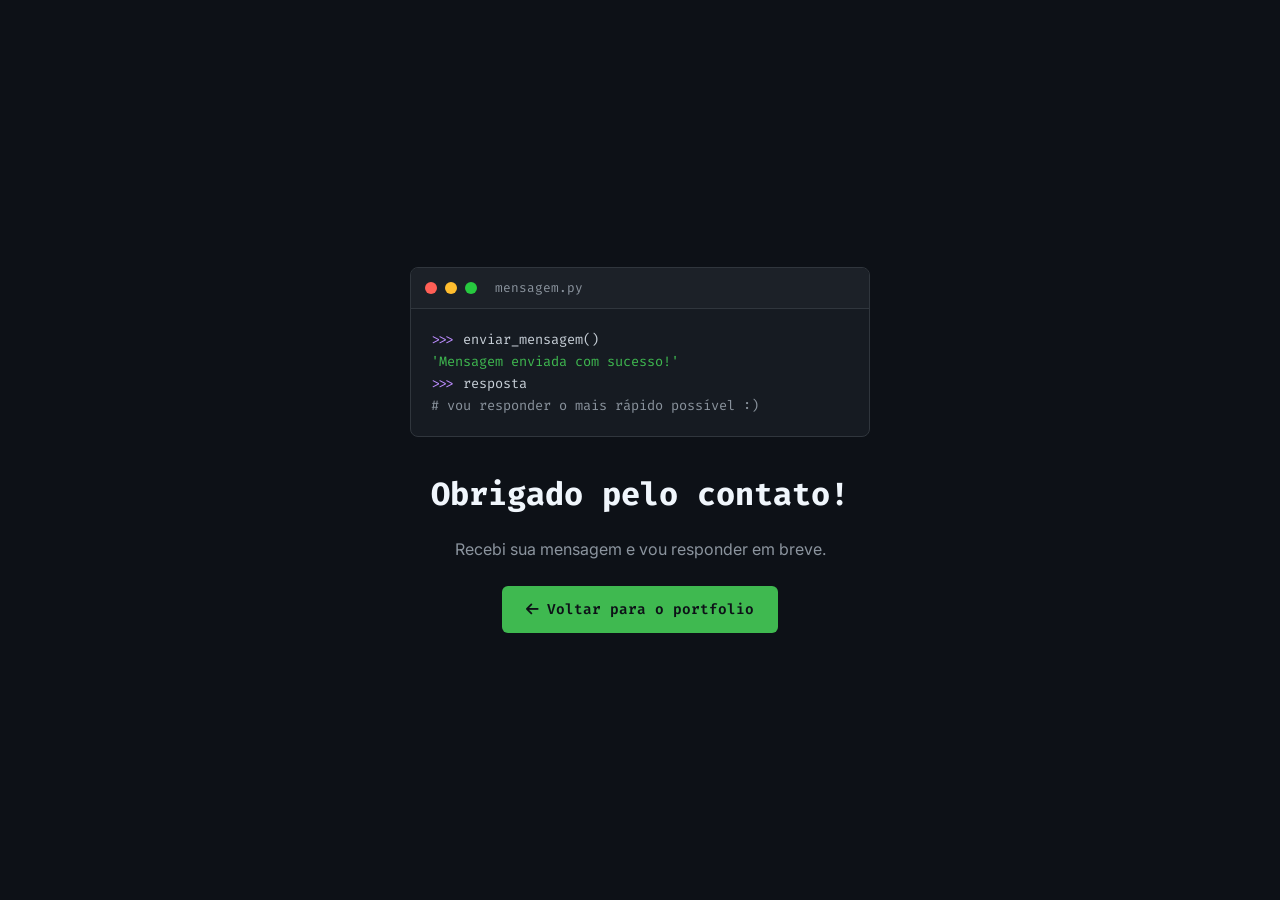
<file: obrigado.html>
<!DOCTYPE html>
<html lang="pt-BR">
<head>
  <meta charset="UTF-8">
  <meta name="viewport" content="width=device-width, initial-scale=1.0">
  <title>Mensagem enviada | Heitor Lupino</title>
  <link rel="icon" href="assets/img/favicon.svg" type="image/svg+xml">
  <link href="https://fonts.googleapis.com/css2?family=Fira+Code:wght@400;500;600&family=Inter:wght@400;500;600;700&display=swap" rel="stylesheet">
  <link rel="stylesheet" href="https://cdnjs.cloudflare.com/ajax/libs/font-awesome/6.5.1/css/all.min.css">
  <link rel="stylesheet" href="css/style.css?v=20">
  <script src="js/tema.js?v=20"></script>
</head>
<body>
  <!-- pagina que aparece depois de enviar o formulario de contato -->
  <main class="thanks">
    <div class="terminal thanks-box">
      <div class="terminal-top">
        <span class="dot red"></span>
        <span class="dot yellow"></span>
        <span class="dot green-dot"></span>
        <span class="terminal-name">mensagem.py</span>
      </div>
<pre class="terminal-body"><span class="purple">&gt;&gt;&gt;</span> enviar_mensagem()
<span class="green">'Mensagem enviada com sucesso!'</span>
<span class="purple">&gt;&gt;&gt;</span> resposta
<span class="text-light"># vou responder o mais rápido possível :)</span></pre>
    </div>
    <h1>Obrigado pelo contato!</h1>
    <p>Recebi sua mensagem e vou responder em breve.</p>
    <a href="index.html" class="btn btn-primary"><i class="fa-solid fa-arrow-left"></i> Voltar para o portfolio</a>
  </main>
</body>
</html>
</file>
<file: css/style.css>
/* =========================
   VARIAVEIS (cores do tema)
   ========================= */
:root {
  --bg: #0d1117;
  --bg-alt: #111823;
  --card: #161b22;
  --border: #30363d;
  --text: #c9d1d9;
  --text-light: #8b949e;
  --white: #f0f6fc;
  --green: #3fb950;
  --blue: #58a6ff;
  --purple: #bc8cff;
  --yellow: #e3b341;
  --red: #f85149;
  --header-bg: rgba(13, 17, 23, 0.9);
  --bar-bg: #1c2128;
  --strip-bg: rgba(22, 27, 34, 0.8);
  --green-soft: rgba(63, 185, 80, 0.1);
}

/* tema claro (ativado pelo botao do menu) */
[data-theme="light"] {
  --bg: #f4f6f9;
  --bg-alt: #e9eef4;
  --card: #ffffff;
  --border: #d5dce5;
  --text: #24292f;
  --text-light: #4d5866;
  --white: #111827;
  --green: #11712f;
  --blue: #0550ae;
  --purple: #6534c2;
  --yellow: #8a5a00;
  --red: #cf222e;
  --header-bg: rgba(255, 255, 255, 0.92);
  --bar-bg: #eef2f6;
  --strip-bg: rgba(255, 255, 255, 0.85);
  --green-soft: rgba(17, 113, 47, 0.08);
}

[data-theme="light"] .hero {
  background-image:
    linear-gradient(rgba(180, 192, 207, 0.22) 1px, transparent 1px),
    linear-gradient(90deg, rgba(180, 192, 207, 0.22) 1px, transparent 1px);
}

[data-theme="light"] .glow {
  opacity: 0.08;
}

/* no tema claro os terminais continuam escuros, fica mais facil de ler o codigo */
[data-theme="light"] .terminal {
  --card: #161b22;
  --border: #30363d;
  --text: #c9d1d9;
  --text-light: #8b949e;
  --white: #f0f6fc;
  --green: #3fb950;
  --blue: #58a6ff;
  --purple: #bc8cff;
  --yellow: #e3b341;
  --bar-bg: #1c2128;
  color: var(--text);
  border-color: #30363d;
}

/* cards com sombra leve pra se destacar do fundo */
[data-theme="light"] .stat,
[data-theme="light"] .skill-box,
[data-theme="light"] .project-card,
[data-theme="light"] .cert-card,
[data-theme="light"] .repo-card,
[data-theme="light"] .exp-card,
[data-theme="light"] .contact-card,
[data-theme="light"] .contact-form {
  box-shadow: 0 1px 3px rgba(17, 24, 39, 0.06), 0 4px 14px rgba(17, 24, 39, 0.05);
}

[data-theme="light"] .hero-terminal,
[data-theme="light"] .project-card:hover,
[data-theme="light"] .cert-card:hover,
[data-theme="light"] .repo-card:hover,
[data-theme="light"] .skill-box:hover {
  box-shadow: 0 12px 30px rgba(17, 24, 39, 0.14);
}

[data-theme="light"] .header {
  box-shadow: 0 1px 8px rgba(17, 24, 39, 0.06);
}

[data-theme="light"] .tags li {
  border-color: rgba(17, 113, 47, 0.25);
  font-weight: 500;
}

[data-theme="light"] .badge {
  background-color: #fff4d6;
  border: 1px solid #e9c46a;
}

/* transicao suave quando troca o tema */
body,
.header,
.section-alt,
.skill-box,
.project-card,
.cert-card,
.repo-card,
.exp-card,
.terminal {
  transition: background-color 0.3s, border-color 0.3s, color 0.3s;
}

/* =========================
   RESET / BASE
   ========================= */
* {
  margin: 0;
  padding: 0;
  box-sizing: border-box;
}

html {
  scroll-behavior: smooth;
}

body {
  font-family: 'Inter', sans-serif;
  background-color: var(--bg);
  color: var(--text);
  line-height: 1.6;
}

a {
  color: inherit;
  text-decoration: none;
}

ul {
  list-style: none;
}

img {
  max-width: 100%;
}

.container {
  width: 90%;
  max-width: 1100px;
  margin: 0 auto;
}

/* cores de texto */
.green { color: var(--green); }
.blue { color: var(--blue); }
.purple { color: var(--purple); }
.text-light { color: var(--text-light); }
.yellow { color: var(--yellow); }

/* =========================
   MENU
   ========================= */
.header {
  position: fixed;
  top: 0;
  width: 100%;
  background-color: var(--header-bg);
  backdrop-filter: blur(6px);
  border-bottom: 1px solid var(--border);
  z-index: 100;
}

.nav {
  display: flex;
  justify-content: space-between;
  align-items: center;
  height: 64px;
}

.logo {
  font-family: 'Fira Code', monospace;
  font-weight: 600;
  color: var(--white);
  font-size: 1.1rem;
}

.logo span {
  color: var(--green);
}

.nav-links {
  display: flex;
  gap: 28px;
}

.nav-links a {
  font-family: 'Fira Code', monospace;
  font-size: 0.9rem;
  color: var(--text-light);
  transition: color 0.2s;
}

.nav-links a:hover,
.nav-links a.active {
  color: var(--green);
}

.menu-btn {
  display: none;
  width: 38px;
  height: 38px;
  background: none;
  border: none;
  color: var(--white);
  font-size: 1.4rem;
  cursor: pointer;
}

/* =========================
   BOTOES
   ========================= */
.btn {
  display: inline-flex;
  align-items: center;
  gap: 8px;
  padding: 12px 24px;
  border-radius: 6px;
  font-family: 'Fira Code', monospace;
  font-size: 0.9rem;
  transition: 0.2s;
}

.btn-primary {
  background-color: var(--green);
  color: var(--bg);
  font-weight: 600;
}

.btn-primary:hover {
  filter: brightness(0.9);
}

.btn-outline {
  border: 1px solid var(--green);
  color: var(--green);
}

.btn-outline:hover {
  background-color: var(--green-soft);
}

/* =========================
   HERO (inicio)
   ========================= */
.hero {
  position: relative;
  min-height: 100vh;
  display: flex;
  flex-direction: column;
  justify-content: center;
  padding-top: 90px;
  overflow: hidden;
  /* grade de fundo */
  background-image:
    linear-gradient(rgba(48, 54, 61, 0.3) 1px, transparent 1px),
    linear-gradient(90deg, rgba(48, 54, 61, 0.3) 1px, transparent 1px);
  background-size: 40px 40px;
}

/* luzes coloridas desfocadas no fundo */
.glow {
  position: absolute;
  border-radius: 50%;
  filter: blur(100px);
  opacity: 0.18;
  pointer-events: none;
}

.glow-1 {
  width: 420px;
  height: 420px;
  background-color: var(--green);
  top: 10%;
  left: -120px;
}

.glow-2 {
  width: 380px;
  height: 380px;
  background-color: var(--purple);
  bottom: 5%;
  right: -100px;
}

.hero-grid {
  position: relative;
  display: grid;
  grid-template-columns: 1.2fr 1fr;
  gap: 48px;
  align-items: center;
  flex: 1;
}

.status-badge {
  display: inline-flex;
  align-items: center;
  gap: 8px;
  font-family: 'Fira Code', monospace;
  font-size: 0.8rem;
  color: var(--green);
  border: 1px solid rgba(63, 185, 80, 0.4);
  background-color: rgba(63, 185, 80, 0.08);
  padding: 6px 14px;
  border-radius: 20px;
  margin-bottom: 24px;
}

.status-dot {
  width: 8px;
  height: 8px;
  border-radius: 50%;
  background-color: var(--green);
  animation: pulsar 1.5s infinite;
}

@keyframes pulsar {
  0% { box-shadow: 0 0 0 0 rgba(63, 185, 80, 0.7); }
  100% { box-shadow: 0 0 0 10px rgba(63, 185, 80, 0); }
}

.hero-prompt {
  font-family: 'Fira Code', monospace;
  color: var(--text-light);
  margin-bottom: 16px;
}

.hero-title {
  font-family: 'Fira Code', monospace;
  font-size: 3rem;
  color: var(--white);
  line-height: 1.2;
  margin-bottom: 16px;
}

.cursor {
  color: var(--green);
  animation: piscar 1s infinite;
}

@keyframes piscar {
  0%, 50% { opacity: 1; }
  51%, 100% { opacity: 0; }
}

.hero-role {
  font-family: 'Fira Code', monospace;
  color: var(--purple);
  margin-bottom: 20px;
}

.hero-role .sep {
  color: var(--border);
  margin: 0 6px;
}

.hero-subtitle {
  max-width: 560px;
  font-size: 1.05rem;
  color: var(--text-light);
  margin-bottom: 32px;
}

.hero-subtitle strong {
  color: var(--text);
}

.hero-buttons {
  display: flex;
  gap: 16px;
  flex-wrap: wrap;
}

.hero-socials {
  display: flex;
  gap: 20px;
  margin-top: 32px;
}

.hero-socials a {
  font-size: 1.4rem;
  color: var(--text-light);
  transition: 0.2s;
}

.hero-socials a:hover {
  color: var(--green);
  transform: translateY(-3px);
}

/* terminal do lado direito */
.hero-terminal {
  box-shadow: 0 20px 50px rgba(0, 0, 0, 0.4);
}

.hero-grid > div {
  min-width: 0; /* evita o terminal estourar a tela no celular */
}

.hero-terminal .terminal-body {
  min-height: 225px;
  line-height: 1.7;
}

.stats {
  display: grid;
  grid-template-columns: repeat(3, 1fr);
  gap: 16px;
  margin-top: 20px;
}

.stat {
  background-color: var(--card);
  border: 1px solid var(--border);
  border-radius: 8px;
  padding: 16px;
  text-align: center;
}

.stat-num {
  display: block;
  font-family: 'Fira Code', monospace;
  font-size: 1.8rem;
  font-weight: 600;
  color: var(--green);
}

.stat-label {
  font-size: 0.85rem;
  color: var(--text-light);
}

/* faixa de tecnologias */
.tech-strip {
  position: relative;
  margin-top: 56px;
  border-top: 1px solid var(--border);
  border-bottom: 1px solid var(--border);
  background-color: var(--strip-bg);
  overflow: hidden;
  padding: 14px 0;
}

.tech-track {
  display: flex;
  gap: 48px;
  width: max-content;
  animation: passar 30s linear infinite;
}

.tech-track span {
  font-family: 'Fira Code', monospace;
  font-size: 0.9rem;
  color: var(--text-light);
  white-space: nowrap;
}

.tech-track i {
  color: var(--green);
  margin-right: 6px;
}

@keyframes passar {
  from { transform: translateX(0); }
  to { transform: translateX(-50%); }
}

/* =========================
   SECOES
   ========================= */
.section {
  padding: 100px 0;
}

.section-alt {
  background-color: var(--bg-alt);
}

.section-title {
  font-family: 'Fira Code', monospace;
  font-size: 1.8rem;
  color: var(--white);
  margin-bottom: 16px;
  display: flex;
  align-items: center;
  gap: 12px;
}

/* linha do lado do titulo */
.section-title::after {
  content: '';
  flex: 1;
  max-width: 300px;
  height: 1px;
  background-color: var(--border);
}

.section-title.center {
  justify-content: center;
}

.section-title.center::after {
  display: none;
}

.section-desc {
  color: var(--text-light);
  margin-bottom: 32px;
}

/* =========================
   SOBRE
   ========================= */
.about {
  display: grid;
  grid-template-columns: 1.2fr 1fr;
  gap: 48px;
  align-items: center;
  margin-top: 32px;
}

.about-text p {
  margin-bottom: 16px;
}

.about-list {
  margin-top: 24px;
}

.about-list li {
  margin-bottom: 10px;
  color: var(--text-light);
}

.about-list i {
  color: var(--green);
  width: 22px;
}

/* foto no sobre mim */
.about-card {
  display: flex;
  flex-direction: column;
  align-items: center;
  gap: 24px;
}

.about-card .terminal {
  width: 100%;
}

.about-foto {
  width: 220px;
  height: 220px;
  object-fit: cover;
  border-radius: 50%;
  border: 3px solid var(--green);
  box-shadow: 0 0 0 8px var(--green-soft);
}

.about-cv {
  margin-top: 24px;
}

/* janelinha de terminal */
.terminal {
  background-color: var(--card);
  border: 1px solid var(--border);
  border-radius: 8px;
  overflow: hidden;
}

.terminal-top {
  display: flex;
  align-items: center;
  gap: 8px;
  padding: 10px 14px;
  background-color: var(--bar-bg);
  border-bottom: 1px solid var(--border);
}

.dot {
  width: 12px;
  height: 12px;
  border-radius: 50%;
}

.red { background-color: #ff5f56; }
.dot.yellow { background-color: #ffbd2e; }
.green-dot { background-color: #27c93f; }

.terminal-name {
  margin-left: 10px;
  font-family: 'Fira Code', monospace;
  font-size: 0.8rem;
  color: var(--text-light);
}

.terminal-body {
  padding: 20px;
  font-family: 'Fira Code', monospace;
  font-size: 0.85rem;
  overflow-x: auto;
}

/* =========================
   HABILIDADES
   ========================= */
.skills-grid {
  display: grid;
  grid-template-columns: repeat(auto-fit, minmax(200px, 1fr));
  gap: 24px;
  margin-top: 32px;
}

.skill-box {
  background-color: var(--card);
  border: 1px solid var(--border);
  border-radius: 8px;
  padding: 24px;
  transition: border-color 0.2s;
}

.skill-box:hover {
  border-color: var(--green);
}

.skill-box h3 {
  color: var(--white);
  font-size: 1.05rem;
  margin-bottom: 16px;
}

.skill-box h3 i {
  color: var(--green);
  margin-right: 6px;
}

.tags {
  display: flex;
  flex-wrap: wrap;
  gap: 8px;
}

.tags li {
  font-family: 'Fira Code', monospace;
  font-size: 0.78rem;
  padding: 4px 10px;
  border-radius: 20px;
  background-color: var(--green-soft);
  color: var(--green);
  border: 1px solid rgba(63, 185, 80, 0.3);
}

/* =========================
   PROJETOS
   ========================= */
.filters {
  display: flex;
  gap: 10px;
  flex-wrap: wrap;
  margin-bottom: 32px;
}

.filter-btn {
  background: none;
  border: 1px solid var(--border);
  color: var(--text-light);
  padding: 8px 16px;
  border-radius: 6px;
  font-family: 'Fira Code', monospace;
  font-size: 0.85rem;
  cursor: pointer;
  transition: 0.2s;
}

.filter-btn:hover {
  color: var(--green);
  border-color: var(--green);
}

.filter-btn.active {
  background-color: var(--green);
  border-color: var(--green);
  color: var(--bg);
}

.projects-grid {
  display: grid;
  grid-template-columns: repeat(auto-fill, minmax(320px, 1fr));
  gap: 24px;
}

.project-card {
  background-color: var(--card);
  border: 1px solid var(--border);
  border-radius: 8px;
  padding: 24px;
  display: flex;
  flex-direction: column;
  transition: transform 0.2s, border-color 0.2s;
}

.project-card:hover {
  transform: translateY(-5px);
  border-color: var(--green);
}

.project-top {
  display: flex;
  justify-content: space-between;
  align-items: center;
  margin-bottom: 16px;
}

.project-top .fa-folder-open {
  font-size: 2rem;
  color: var(--green);
}

.project-links a {
  color: var(--text-light);
  font-size: 1.2rem;
  margin-left: 12px;
}

.project-links a:hover {
  color: var(--green);
}

.project-card h3 {
  color: var(--white);
  font-size: 1.15rem;
  margin-bottom: 4px;
}

.project-card .project-type {
  font-family: 'Fira Code', monospace;
  font-size: 0.75rem;
  color: var(--purple);
  margin-bottom: 12px;
  flex: 0;
}

.project-header .project-type {
  font-family: 'Fira Code', monospace;
  color: var(--purple);
}

.project-card p {
  color: var(--text-light);
  font-size: 0.92rem;
  margin-bottom: 20px;
  flex: 1;
}

.project-tech {
  display: flex;
  flex-wrap: wrap;
  gap: 12px;
  font-family: 'Fira Code', monospace;
  font-size: 0.75rem;
  color: var(--blue);
}

.badge {
  font-family: 'Fira Code', monospace;
  font-size: 0.7rem;
  padding: 2px 8px;
  border-radius: 4px;
  background-color: rgba(227, 179, 65, 0.15);
  color: var(--yellow);
}


.project-more {
  margin-top: 16px;
  font-family: 'Fira Code', monospace;
  font-size: 0.8rem;
  color: var(--green);
}

.project-card:hover .project-more i {
  margin-left: 4px;
}

/* =========================
   PAGINA DO PROJETO
   ========================= */
.project-page {
  padding: 110px 0 80px;
  min-height: 100vh;
}

.back-link {
  display: inline-block;
  font-family: 'Fira Code', monospace;
  font-size: 0.9rem;
  color: var(--text-light);
  margin-bottom: 32px;
}

.back-link:hover {
  color: var(--green);
}

.project-header {
  margin-bottom: 48px;
}

.project-header h1 {
  font-family: 'Fira Code', monospace;
  font-size: 2.6rem;
  color: var(--white);
  margin-bottom: 20px;
}

.project-header .project-type {
  font-size: 0.85rem;
  margin-bottom: 8px;
}

.project-header .tags {
  margin-bottom: 28px;
}

.project-section {
  margin-bottom: 56px;
  max-width: 850px;
}

.project-section p {
  margin-bottom: 16px;
}

/* lista de etapas com setinha */
.steps li {
  position: relative;
  padding-left: 28px;
  margin-bottom: 12px;
}

.steps li::before {
  content: '>';
  position: absolute;
  left: 0;
  font-family: 'Fira Code', monospace;
  color: var(--green);
}

/* resultados do projeto */
.results {
  display: grid;
  grid-template-columns: repeat(auto-fit, minmax(240px, 1fr));
  gap: 16px;
}

.result-card {
  background-color: var(--card);
  border: 1px solid var(--border);
  border-left: 3px solid var(--green);
  border-radius: 8px;
  padding: 16px;
  font-size: 0.95rem;
}

.result-card i {
  color: var(--green);
  margin-right: 6px;
}

/* video responsivo 16:9 */
.video-box {
  position: relative;
  width: 100%;
  aspect-ratio: 16 / 9;
  border: 1px solid var(--border);
  border-radius: 8px;
  overflow: hidden;
  background-color: #000;
}

.video-box iframe,
.video-box video {
  width: 100%;
  height: 100%;
  border: none;
}

/* video gravado no celular (em pé) */
.video-box.video-vertical {
  aspect-ratio: 540 / 1112;
  max-width: 340px;
}

.video-legenda {
  margin-top: 12px;
  font-size: 0.9rem;
  color: var(--text-light);
}

/* post do linkedin é mais alto que um video normal */
.video-box.linkedin-box {
  aspect-ratio: auto;
  height: 720px;
  max-width: 560px;
  background-color: #fff;
}

.gallery {
  display: grid;
  grid-template-columns: repeat(auto-fill, minmax(250px, 1fr));
  gap: 16px;
}

.gallery-img {
  width: 100%;
  aspect-ratio: 16 / 9;
  object-fit: cover;
  border-radius: 8px;
  border: 1px solid var(--border);
  cursor: pointer;
  transition: transform 0.2s, border-color 0.2s;
}

.gallery-img:hover {
  transform: scale(1.03);
  border-color: var(--green);
}

.empty {
  color: var(--text-light);
  font-family: 'Fira Code', monospace;
  font-size: 0.9rem;
  padding: 24px;
  border: 1px dashed var(--border);
  border-radius: 8px;
  text-align: center;
}

.not-found {
  text-align: center;
  padding: 80px 0;
}

.not-found h1 {
  color: var(--white);
  margin-bottom: 12px;
}

/* =========================
   FORMACAO (timeline)
   ========================= */
.timeline {
  margin-top: 32px;
  border-left: 2px solid var(--border);
  padding-left: 32px;
}

.timeline-item {
  position: relative;
  margin-bottom: 40px;
}

/* bolinha da timeline */
.timeline-item::before {
  content: '';
  position: absolute;
  left: -41px;
  top: 6px;
  width: 16px;
  height: 16px;
  border-radius: 50%;
  background-color: var(--bg-alt);
  border: 2px solid var(--green);
}

.timeline-date {
  font-family: 'Fira Code', monospace;
  font-size: 0.8rem;
  color: var(--green);
}

.timeline-item h3 {
  color: var(--white);
  margin: 4px 0;
}

.timeline-place {
  color: var(--purple);
  font-size: 0.9rem;
  margin-bottom: 8px;
}

.timeline-item p:last-child {
  color: var(--text-light);
}

/* =========================
   CERTIFICADOS
   ========================= */
.certs-grid {
  display: grid;
  grid-template-columns: repeat(auto-fill, minmax(260px, 1fr));
  gap: 24px;
}

.cert-card {
  background-color: var(--card);
  border: 1px solid var(--border);
  border-radius: 8px;
  padding: 24px;
  display: flex;
  flex-direction: column;
  gap: 8px;
  transition: border-color 0.2s;
}

.cert-card:hover {
  border-color: var(--green);
}

.cert-card h3 {
  color: var(--white);
  font-size: 1.05rem;
}

.cert-card .cert-inst {
  color: var(--purple);
  font-size: 0.9rem;
}

.cert-card .cert-info {
  color: var(--text-light);
  font-size: 0.85rem;
  font-family: 'Fira Code', monospace;
}

.cert-btn {
  margin-top: 8px;
  align-self: flex-start;
  background: none;
  border: 1px solid var(--green);
  color: var(--green);
  padding: 6px 14px;
  border-radius: 6px;
  font-family: 'Fira Code', monospace;
  font-size: 0.8rem;
  cursor: pointer;
}

.cert-btn:hover {
  background-color: var(--green-soft);
}

/* imagem pequena no card */
.cert-thumb {
  width: 100%;
  aspect-ratio: 1.41 / 1;
  object-fit: cover;
  border-radius: 6px;
  border: 1px solid var(--border);
  margin-bottom: 8px;
  cursor: pointer;
  transition: transform 0.2s;
}

.cert-thumb:hover {
  transform: scale(1.02);
}

.cert-thumb-vazio {
  display: flex;
  align-items: center;
  justify-content: center;
  background-color: var(--bar-bg);
  cursor: default;
  font-size: 2.5rem;
  color: var(--yellow);
}

.cert-thumb-vazio:hover {
  transform: none;
}

/* modal (certificados e imagens dos projetos) */
.modal {
  display: none;
  position: fixed;
  inset: 0;
  background-color: rgba(0, 0, 0, 0.88);
  z-index: 200;
  justify-content: center;
  align-items: center;
  padding: 20px;
}

.modal.show {
  display: flex;
}

.modal-content {
  position: relative;
  width: 95vw;
  max-width: 1400px;
  display: flex;
  flex-direction: column;
  align-items: center;
  gap: 16px;
}

.modal-content img {
  width: 100%;
  max-height: 85vh;
  object-fit: contain;
  border-radius: 8px;
}

.modal-close {
  position: absolute;
  top: -44px;
  right: 0;
  background: none;
  border: none;
  color: var(--white);
  font-size: 2.4rem;
  cursor: pointer;
}

.modal-pdf {
  background-color: var(--bg);
}

/* =========================
   CONTATO
   ========================= */
.contact {
  text-align: center;
}

.contact-text {
  max-width: 550px;
  margin: 16px auto 40px;
  color: var(--text-light);
}

.contact-links {
  display: flex;
  justify-content: center;
  gap: 20px;
  flex-wrap: wrap;
}

.contact-card {
  display: flex;
  align-items: center;
  gap: 12px;
  background-color: var(--card);
  border: 1px solid var(--border);
  border-radius: 8px;
  padding: 16px 24px;
  transition: 0.2s;
}

.contact-card i {
  font-size: 1.4rem;
  color: var(--green);
}

.contact-card:hover {
  border-color: var(--green);
  transform: translateY(-3px);
}


/* =========================
   MENU - BOTAO DE TEMA
   ========================= */
.nav-right {
  display: flex;
  align-items: center;
  gap: 12px;
}

.theme-btn {
  width: 38px;
  height: 38px;
  border-radius: 50%;
  border: 1px solid var(--border);
  background: none;
  color: var(--yellow);
  font-size: 1rem;
  cursor: pointer;
  transition: 0.2s;
}

.theme-btn:hover {
  border-color: var(--green);
  transform: rotate(20deg);
}

/* =========================
   EXPERIENCIA
   ========================= */
.exp-list {
  display: flex;
  flex-direction: column;
  gap: 24px;
}

.exp-card {
  background-color: var(--card);
  border: 1px solid var(--border);
  border-left: 3px solid var(--green);
  border-radius: 8px;
  padding: 24px 28px;
}

.exp-top {
  display: flex;
  justify-content: space-between;
  align-items: flex-start;
  gap: 16px;
  margin-bottom: 16px;
}

.exp-top h3 {
  color: var(--white);
  font-size: 1.1rem;
}

.exp-place {
  color: var(--purple);
  font-size: 0.9rem;
}

.exp-date {
  font-family: 'Fira Code', monospace;
  font-size: 0.8rem;
  color: var(--green);
  white-space: nowrap;
  border: 1px solid var(--border);
  padding: 4px 10px;
  border-radius: 20px;
}

.exp-card .steps {
  margin-bottom: 16px;
}

.exp-card .steps li {
  color: var(--text-light);
  font-size: 0.95rem;
}

/* =========================
   REPOSITORIOS
   ========================= */
.repos-grid {
  display: grid;
  grid-template-columns: repeat(auto-fill, minmax(300px, 1fr));
  gap: 20px;
}

.repo-card {
  background-color: var(--card);
  border: 1px solid var(--border);
  border-radius: 8px;
  padding: 20px;
  display: flex;
  flex-direction: column;
  gap: 10px;
  transition: transform 0.2s, border-color 0.2s;
}

.repo-card:hover {
  transform: translateY(-4px);
  border-color: var(--green);
}

.repo-top {
  display: flex;
  align-items: center;
  gap: 10px;
}

.repo-top i {
  color: var(--green);
}

.repo-top h3 {
  font-family: 'Fira Code', monospace;
  font-size: 0.95rem;
  color: var(--blue);
  word-break: break-word;
}

.repo-card p {
  color: var(--text-light);
  font-size: 0.88rem;
  flex: 1;
}

.repo-info {
  display: flex;
  flex-wrap: wrap;
  gap: 16px;
  font-size: 0.8rem;
  color: var(--text-light);
}

.lang-dot {
  display: inline-block;
  width: 10px;
  height: 10px;
  border-radius: 50%;
  margin-right: 6px;
}

.center-btn {
  text-align: center;
  margin-top: 32px;
}

/* =========================
   FORMULARIO DE CONTATO
   ========================= */
.contact-form {
  max-width: 640px;
  margin: 48px auto 0;
  text-align: left;
  background-color: var(--card);
  border: 1px solid var(--border);
  border-radius: 8px;
  padding: 28px;
}

.form-title {
  font-family: 'Fira Code', monospace;
  color: var(--text-light);
  margin-bottom: 20px;
}

.form-row {
  display: grid;
  grid-template-columns: 1fr 1fr;
  gap: 16px;
}

.form-group {
  display: flex;
  flex-direction: column;
  gap: 6px;
  margin-bottom: 16px;
}

.form-group label {
  font-family: 'Fira Code', monospace;
  font-size: 0.8rem;
  color: var(--text-light);
}

.form-group input,
.form-group textarea {
  font-family: 'Inter', sans-serif;
  font-size: 0.95rem;
  color: var(--text);
  background-color: var(--bg);
  border: 1px solid var(--border);
  border-radius: 6px;
  padding: 10px 12px;
  resize: vertical;
}

.form-group input:focus,
.form-group textarea:focus {
  outline: none;
  border-color: var(--green);
  box-shadow: 0 0 0 3px var(--green-soft);
}

.contact-form button {
  border: none;
  cursor: pointer;
}

/* pagina de obrigado */
.thanks {
  min-height: 100vh;
  display: flex;
  flex-direction: column;
  align-items: center;
  justify-content: center;
  text-align: center;
  gap: 16px;
  padding: 20px;
}

.thanks-box {
  width: 100%;
  max-width: 460px;
  text-align: left;
  margin-bottom: 16px;
}

.thanks h1 {
  color: var(--white);
  font-family: 'Fira Code', monospace;
}

.thanks p {
  color: var(--text-light);
  margin-bottom: 8px;
}

/* =========================
   RODAPE
   ========================= */
.footer {
  text-align: center;
  padding: 24px;
  border-top: 1px solid var(--border);
  font-family: 'Fira Code', monospace;
  font-size: 0.8rem;
  color: var(--text-light);
}

/* =========================
   ANIMACAO AO ROLAR
   ========================= */
.hidden {
  opacity: 0;
  transform: translateY(30px);
  transition: opacity 0.6s, transform 0.6s;
}

.hidden.show {
  opacity: 1;
  transform: translateY(0);
}

/* =========================
   RESPONSIVO
   ========================= */
/* menu vira "hamburguer" em telas menores (tem muitos links) */
@media (max-width: 1080px) {
  .menu-btn {
    display: block;
  }

  .nav-links {
    display: none;
    position: absolute;
    top: 64px;
    left: 0;
    width: 100%;
    flex-direction: column;
    gap: 0;
    background-color: var(--bg);
    border-bottom: 1px solid var(--border);
  }

  .nav-links.open {
    display: flex;
  }

  .nav-links li {
    text-align: center;
    padding: 14px 0;
    border-top: 1px solid var(--border);
  }
}

@media (max-width: 860px) {
  .about,
  .hero-grid {
    grid-template-columns: 1fr;
  }
}

@media (max-width: 768px) {
  .hero-title {
    font-size: 2.2rem;
  }

  .hero-terminal .terminal-body {
    font-size: 0.72rem;
    min-height: 0;
  }

  .stats {
    gap: 10px;
  }

  .stat-num {
    font-size: 1.4rem;
  }

  .section {
    padding: 70px 0;
  }

  .section-title {
    font-size: 1.4rem;
  }

  .projects-grid {
    grid-template-columns: 1fr;
  }

  .form-row {
    grid-template-columns: 1fr;
  }

  .exp-top {
    flex-direction: column;
    gap: 8px;
  }

  .exp-card {
    padding: 20px;
  }

  .project-header h1 {
    font-size: 1.8rem;
  }
}
</file>
